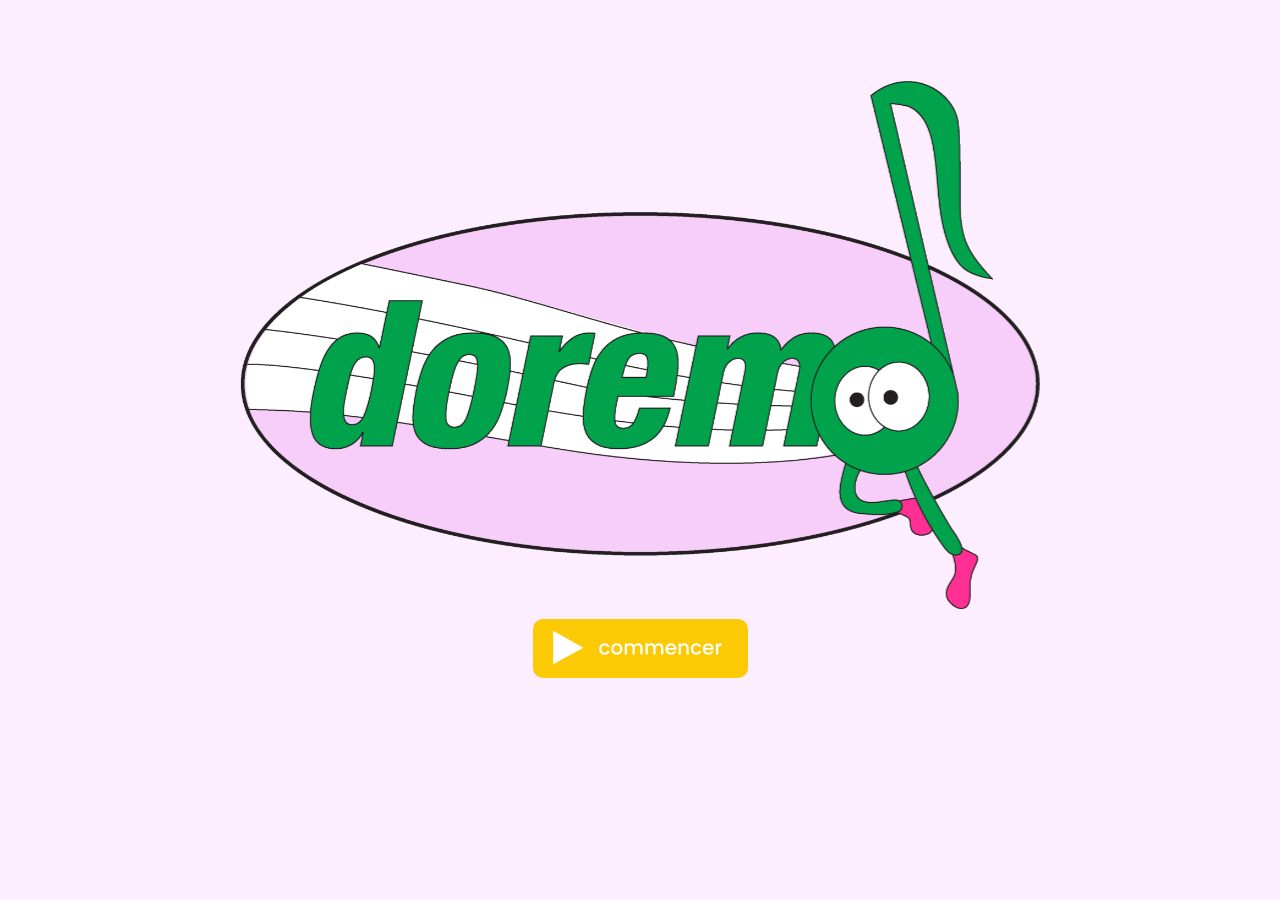
<file: index.html>
<!DOCTYPE html>
<html lang="fr">
<head>
    <meta charset="UTF-8">
    <meta http-equiv="X-UA-Compatible" content="IE=edge">
    <meta name="viewport" content="width=device-width, initial-scale=1.0">
    <link rel="stylesheet" href="style.css">
    <title>Doremo</title>
</head>
<body>
    <main class="mains">
        <img src="img/logo.svg" alt="Logo Doremo" class="logo"></div>  
        <div class="buttons">
            <button type="button" class="commencer" onclick="startgame()">
                <img src="img/commencer.svg" alt="Button Image">
            </div> 
        </main>
        <script src="main.js" defer></script>
    </body>
</html>
</file>
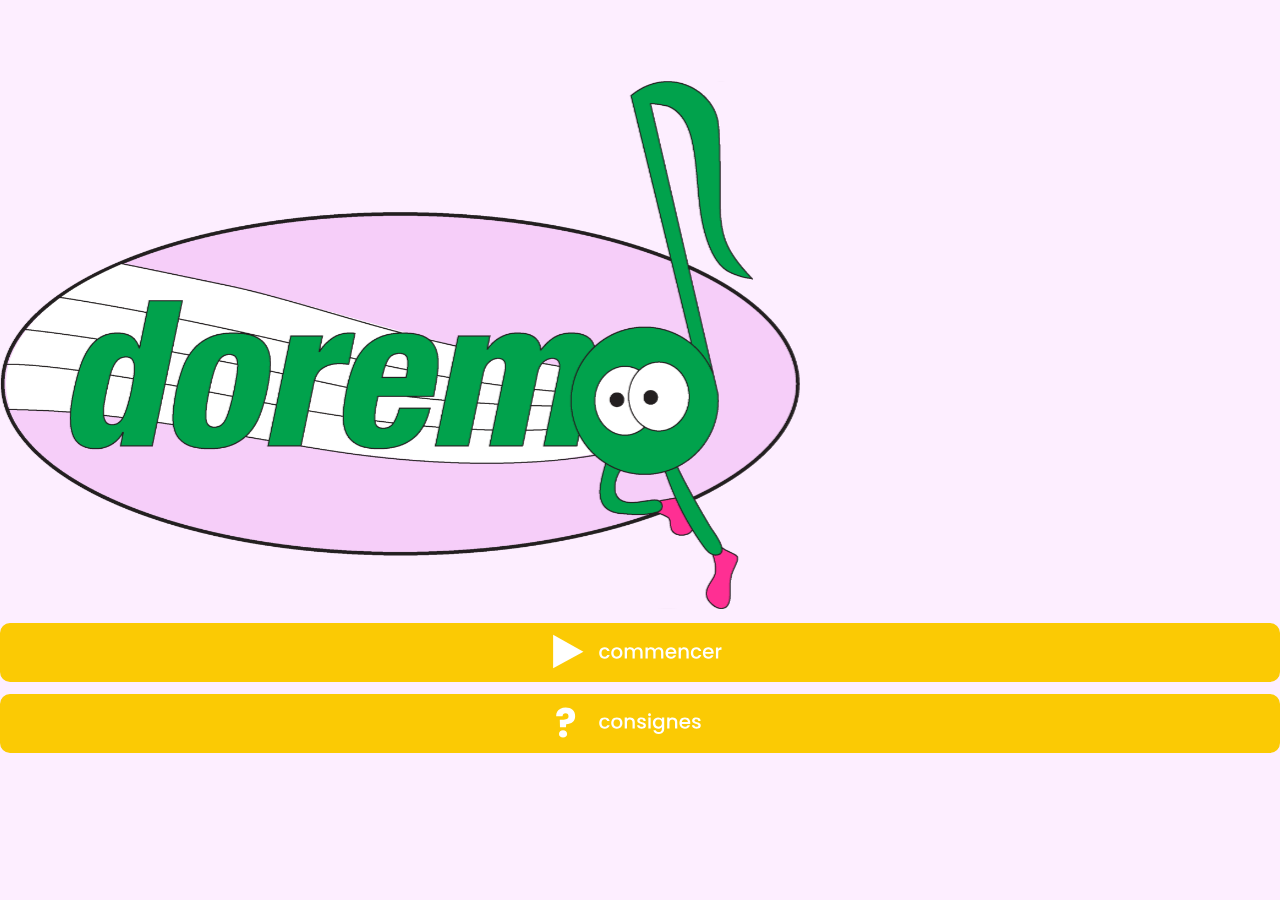
<file: homepage.html>
<!DOCTYPE html>
<html lang="fr">
<head>
    <meta charset="UTF-8">
    <meta http-equiv="X-UA-Compatible" content="IE=edge">
    <meta name="viewport" content="width=device-width, initial-scale=1.0">
    <link rel="stylesheet" href="style.css">
    <title>Doremo</title>
</head>
<body>
    <main>
       <img src="img/logo.svg" alt="Logo Doremo" class="logo"></div>  
       <div class="buttons">
        <button type="button" class="commencer"><a href="jeux.html">
        <img src="img/commencer.svg" alt="Button Image"></a>
        <button type="button" class="consignes"><a href="consigne.html">
        <img src="img/consignes.svg" alt="Button Image"></a>
        </div> 
    </main>
</body>
</html>
</file>
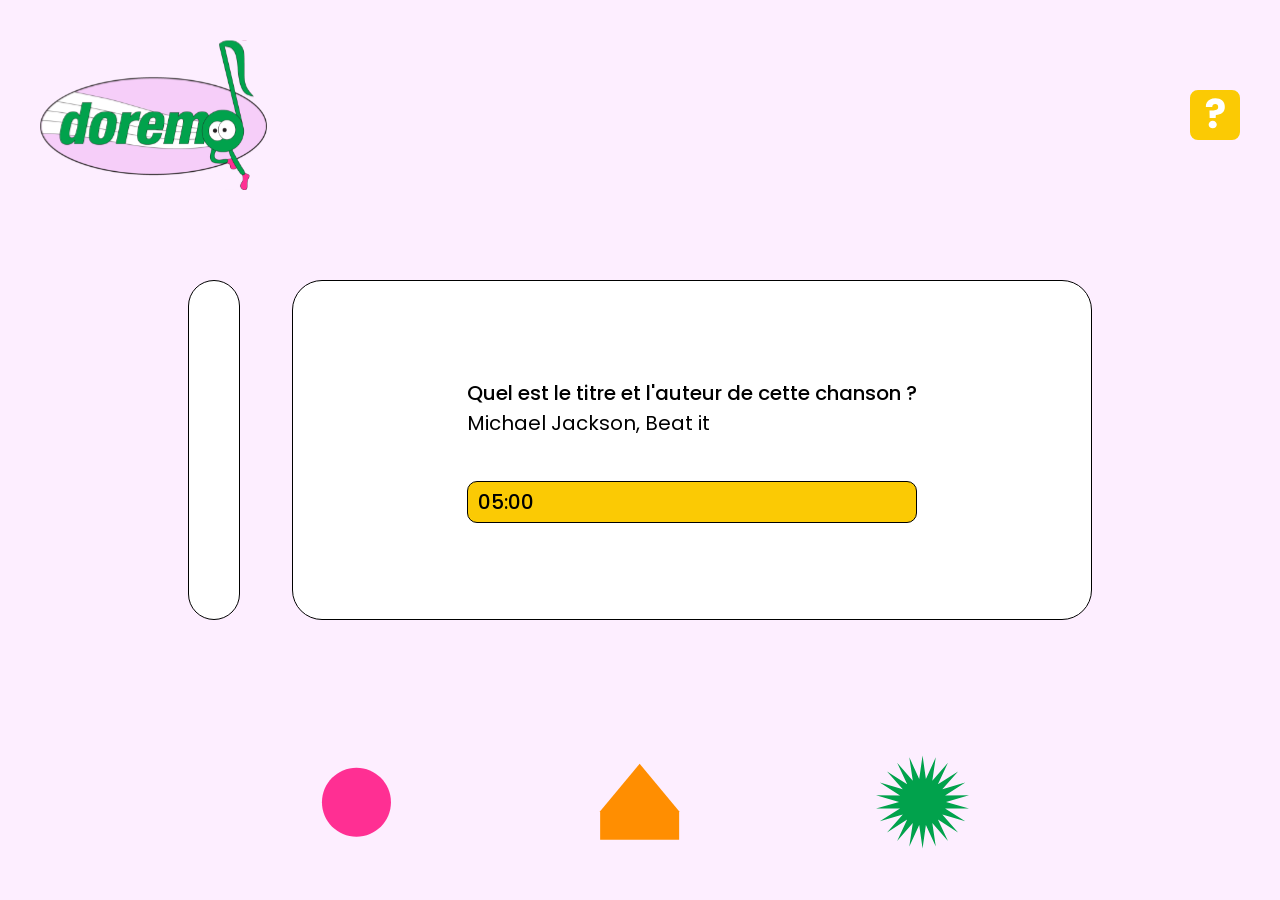
<file: jeux.html>
<!DOCTYPE html>
<html lang="fr">
<head>
    <meta charset="UTF-8">
    <meta name="viewport" content="width=device-width, initial-scale=1.0">
    <link rel="stylesheet" href="style.css">
    <script src="https://cdnjs.cloudflare.com/ajax/libs/gsap/3.12.2/gsap.min.js"></script>
    <script src="main.js" defer></script>
    <title>Doremo</title>
    <link rel="preconnect" href="https://fonts.googleapis.com">
        <link rel="preconnect" href="https://fonts.gstatic.com" crossorigin>
        <link href="https://fonts.googleapis.com/css2?family=Poppins:wght@400;500;700&family=Roboto:ital,wght@0,300;1,300;1,700&display=swap"
            rel="stylesheet">
</head>
<body>
    <div id="looser">
        <h1>
            Defaite
        </h1>
    </div>
    <div id="win">
        <h1>
            Victoire
        </h1>
    </div>
        <main>

            <div class="top">

                <div class="mains">
                    <button id="openPopup" class="questionMark">
                        <img src="img/question mark.svg" alt></button>

                        <div id="popupContainer" class="popup-container">
                        <div class="popup-content">
                            <button id="closePopup" class="closePopup">
                                <img src="img/X.svg" alt></button>
                            <p class="consigne">Consignes</p>

                            <div class="box-consigne">
                                <div class="logo-phrase">
                                    <img src="img/4pts.svg" alt>
                                    <div class="small-box"></div>
                                    <p>Le but est d'atteindre 4 points avant l'arret du timer.</p>
                                </div>
                                <div class="logo-phrase">
                                    <img src="img/restart.svg" alt></img>
                                    <div class="small-box"></div>
                                    <p>Appuiller sur le boutton start/ relancez pour commencé ou relancer le jeu.</p>
                                </div>
                                <div class="logo-phrase">
                                    <img src="img/vrai.svg" alt></img>
                                    <div class="small-box"></div>
                                    <p>
                                        Appuiller sur " O " pour validé une reponce
                                    </p>
                                </div>
                                <div class="logo-phrase">
                                    <img src="img/faux.svg" alt></img>
                                    <div class="small-box"></div>
                                    <p>
                                        Appuiller sur " N " pour une mauvaise reponce
                                    </p>
                                </div>
                            </div>

                        </div>
                        </div>
                </div>
                <img src="img/logo.svg" alt class="logo1">
            </div>

            <div class="game-container">
                <div id="bar">
                    <div class="level"></div>
                </div>
                <div id="box-card">
                    <div id="btn">
                        <img src="img/du-son.png" alt="">
                    </div>
                    <div class="gameContain">
                        <h1>Par combien de personnes est composé le groupe des Beatles ?</h1>
                        <p>4</p>
                        <div class="block-card"></div>
                        <h1 id="timer">05:00</h1>
                    </div>
                    </div>
                </div>
            </div>

            <div class="action-buttons-container">
                <div class="faux  action-button">
                    <img src="img/faux.svg" alt="Button Faux">
                </div>
                <div class="restart  action-button">
                    <img src="img/restart.svg" alt="Button restart">
                </div>
                <div class="vrai  action-button">
                    <img src="img/vrai.svg" alt="Button vrai">
                </div>
            </div>
            
        </main>
        <aside>
            
            
        </aside>
    </section>
</body>
</html>
</file>
<file: style.css>
* {
  margin: 0;
  padding: 0;
  box-sizing: border-box;
}

body{
  margin: 0;
  background-color: #FDEEFF;
  width: 100%; 
  height: 100vh;
}

.top{
  display: flex;
  justify-content: space-between;
  flex-direction: row-reverse;
  padding: 40px;
  position: fixed;
  width: 100%;
  z-index: 1000;
}
.logo1{
  height: 150px;
}

.mains{
  display: flex;
  flex-direction: column;
  align-items: center;
  justify-content: center;
}
.questionMark{
  background-color: #FBCA04;
  height: 50px;
  width: 50px;
  border: 2px solid #FBCA04;
  border-radius: 8px;
  transition: all 0.5s;
}
.questionMark:hover{
  background-color: #f7da66;
  border: 2px solid  #FDEEFF;
}
.popup-container {
  display: none;
  position: fixed;
  top: 0;
  left: 0;
  width: 100%;
  height: 100%;
  background: rgba(0, 0, 0, 0.2);
  justify-content: center;
  height: 100vh;
  align-items: center;
}
.popup-content {
  background: #fff;
  padding: 20px;
  border-radius: 30px;
  border: 2px solid black;
  text-align: center;
}
#win {
  position: absolute;
  top: 50%;
  left: 50%;
  transform: translate(-50%, -50%);
  font-size: 10rem;
  height: 600px;
  width: 600px;
  display: none;
  z-index: 99999;
  justify-content: center;
  align-items: center;
  flex-direction: column; 
  background: linear-gradient(90deg, #ff0000, #ff8000, #ffff00, #00ff00, #0000ff, #4b0082, #ee82ee, #FF0000,#ff8000);
  color: black;
  border-radius: 10%;
  animation: gradientAnimation 10s linear infinite;
  background-size: 700% 700%;
}
@keyframes gradientAnimation {
  0% {
      background-position: 0% 50%;
  }
  100% {
      background-position: 100% 50%;
  }
}
  #looser {
  position: absolute;
  top: 50%;
  left: 50%;
  transform: translate(-50%, -50%);
  font-size: 10rem;
  height: 600px;
  width: 600px;
  display: none;
  z-index: 99999;
  justify-content: center;
  align-items: center;
  flex-direction: column; 
  background: linear-gradient(90deg, #ff0000, #ff8000, #ffff00, #00ff00, #0000ff, #4b0082, #ee82ee, #FF0000,#ff8000);
  color: black;
  border-radius: 10%;
  animation: gradientAnimation 10s linear infinite;
  background-size: 700% 700%;
}
@keyframes gradientAnimation {
  0% {
      background-position: 0% 50%;
  }
  100% {
      background-position: 100% 50%;
  }
}
#closePopup {
  float: right;
  cursor: pointer;
  background: none;
  border: none;
  font-size: 16px;
  color: #555;
}
#closePopup img{
  height: 50px;
  width: 50px;
}
.consigne{
  font-family: 'Poppins', sans-serif;
  font-weight: 700;
  font-size: 40px;
  margin-top: 50px;
  margin-bottom: 37px;
}
.box-consigne{
  margin-left: 83px;
  margin-right: 83px;
}
.logo-phrase{
  display: flex;
  flex-direction: row;
  justify-content: flex-start;
  align-items: center;
  font-family: 'Poppins', sans-serif;
  font-weight: 500;
  font-size: 14px;
  margin-top: 16px;
  margin-bottom: 16px;
}
.small-box{
  width: 56px;
}

.logo{
  margin-top: 80px;
  width: 800px;
  margin-bottom: 10px;
}

.commencer{
  cursor: pointer;
  border: 2px solid #FBCA04;
  outline: none;
  padding: 0;
  background-color: #FBCA04;
  border-radius: 10px;
  padding-left: 5px;
  transition: all 0.5s;
  margin-bottom: 12px;
}

.commencer:hover{
  background-color: #f7da66;
  border: 2px solid  #FDEEFF;
}

.consignes{
  cursor: pointer;
  border: 2px solid #FBCA04;
  outline: none;
  background: transparent;
  padding: 0;
  background-color: #FBCA04;
  border-radius: 10px;
  padding-left: 5px;
  transition: all 0.5s;
}

.consignes:hover{
  background-color: #f7da66;
  border: 2px solid  #FDEEFF;
}

.buttons{
  display: flex;
  flex-direction: column;
}


#games main {
  display: flex;
  flex-direction: column;
  background-color: #FDEEFF;
  height: 100%;
  width: 80%;
}

#games aside {
  display: flex;
  flex-direction: column;
  align-items: center;
  justify-content: center;
  background-color: #FDEEFF;
  height: 100%;
  width: 20%;
}

#box-card {
  display: flex;
  flex-direction: column;
  align-items: center;
  justify-content: center;
  background-color: #FFFFFF;
  border: 1.5px solid black;
  border-radius: 30px;
  width: 800px;
  height: 340px;
}

h1{
  font-family: 'Poppins', sans-serif;
  font-weight: 500;
  font-size: 20px;
 }

 p{
  font-family: 'Poppins', sans-serif;
  font-weight: 400;
  font-size: 20px;
 }

 .block-card{
  height: 43px;
 }

 #timer{
  background-color: #FBCA04;
  border: 1px solid black;
  border-radius: 10px;
  padding-left: 10px;
  padding-right: 10px;
  padding-top: 5px;
  padding-bottom: 5px;
 }
#bar{
  width: 52px;
  height: 340px;
  border-radius: 40px;
  border: 1.5px solid #000;
  background: #FFF;
  position: relative;
  overflow: hidden;
}

.level {
  width: 100%;
  height: 0%;
  border-radius: 0px 0px 40px 40px;
  border-top: none;
  position: absolute;
  background-color: #2565ED;
  bottom: 0;
  transition: height 0.5s ease;
}

.game-container {
  display: flex; 
  gap: 52px;
  position: absolute;
  top: 50%;
  left: 50%;
  transform: translate(-50%, -50%);
}

aside #bar div {
  background-color: rgb(119, 119, 119);
  height: 200px;
  width: 100px;
  border: 1px solid black;
}

aside #bar div:first-child {
  border-radius: 50% 50% 0% 0%;
}

aside #bar div:last-child {
  border-radius: 0% 0% 50% 50%;
}

#btn {
  display: none;
  height: 80px;
  width: 80px;
  border: 1px solid black;
  border-radius: 50%;
  padding: 10px;
}
#btn:hover {
  cursor: pointer;
}

#btn img {
  height: 100%;
  width: 100%;
}

.action-buttons-container {
  display: flex;
  width: 661.257px;
  justify-content: space-between;
  align-items: center;
  position: absolute;
  left: 50%;
  bottom: 50px;
  transform: translate(-50%, 0);
}

.action-button {
  height: 95px;
  width: 95px;
}
</file>
